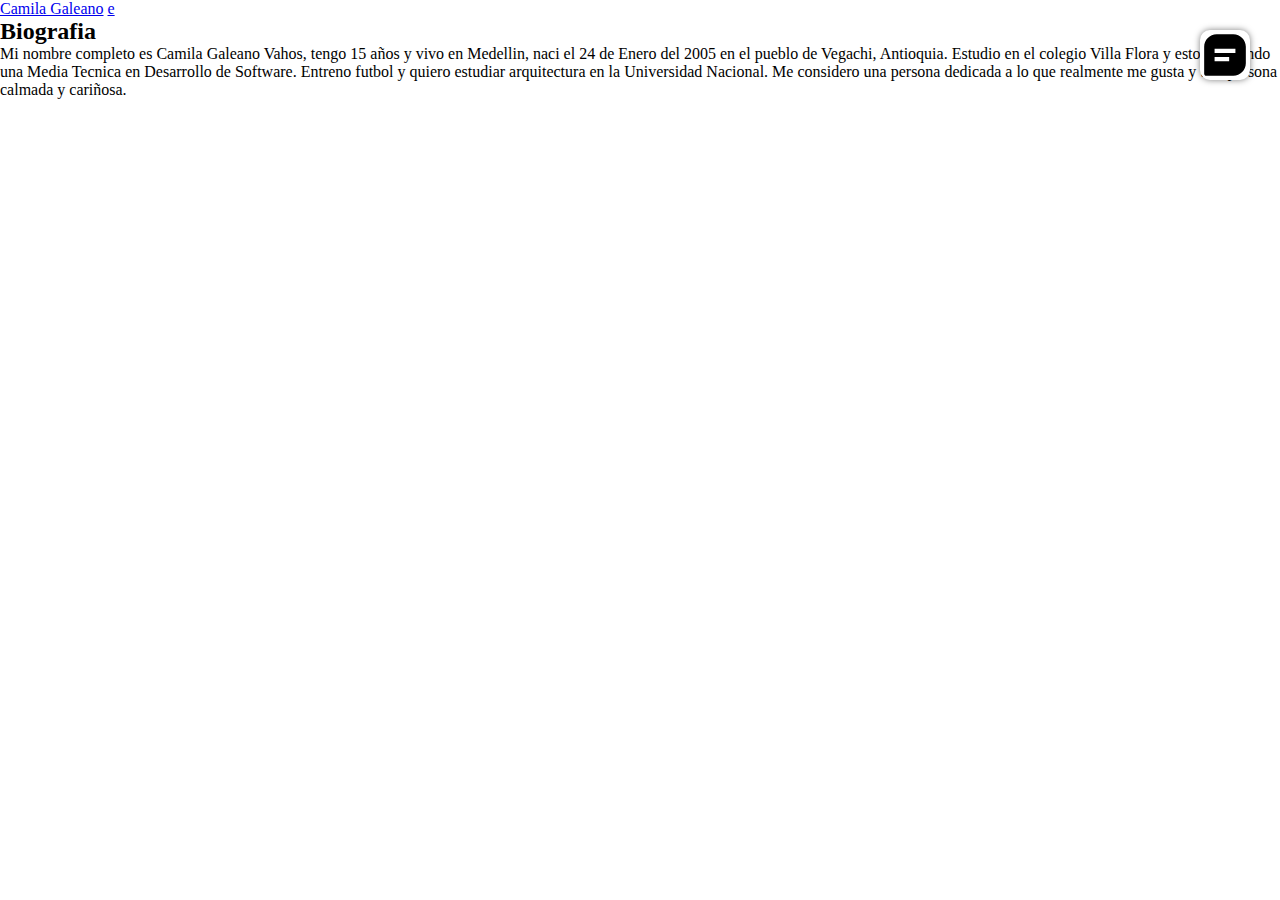
<file: camilaGV.html>
<!DOCTYPE html>
<html>
	<head>
		<meta charset="utf-8">
		<meta http-equiv="X-UA-Compatible" content="IE=edge">
		<title>Camila Galeano</title>
		<link rel="stylesheet" href="css/camilaG.css">
		<link href="https://fonts.googleapis.com/css2?family=Sansita+Swashed:wght@300;400;700&display=swap" rel="stylesheet">
		    <a href="camilaGV.html">Camila Galeano</a> <a href="#e">e</a> 
	</head>
	<body>
		<header class="cabez" id="inic">
			<img src="img/menu.svg" alt="" class="menu">
			<nav class="menu-navegacion">
				<a href="index.html"><h2>Inicio</h2></a>
				<a href="SamuelR.html">Samuel R</a> <!-- Samuel -->
				<a href="andresG.html">Andres FG</a> <!-- Godoy -->
				<a href="alejandroH.html">Alejandro H</a> <!-- Alejandro Henao -->
				<a href="CharlotteP.html">Charlotte P</a> <!-- Charlote -->
				<a href="camilaGV.html">Camila GV</a> <!-- Camila Galeano -->
			</nav>
			<section class="biografia" id="bio">
			    <h2 class="titulo">Biografia</h2>
			    <p class="descripcion">Mi nombre completo es Camila Galeano Vahos, tengo 15 años y vivo en Medellin, naci el 24 de Enero del 2005 en el pueblo de Vegachi, Antioquia. Estudio en el colegio Villa Flora y estoy haciendo una Media Tecnica en Desarrollo de Software. Entreno futbol y quiero estudiar arquitectura en la Universidad Nacional. Me considero una persona dedicada a lo que realmente me gusta y una persona calmada y cariñosa.</p>
			</section>
		</header>
		<script src="js/camilaG.js" type="text/javascript" charset="utf-8" async defer></script>
	</body>	
</html>
</file>
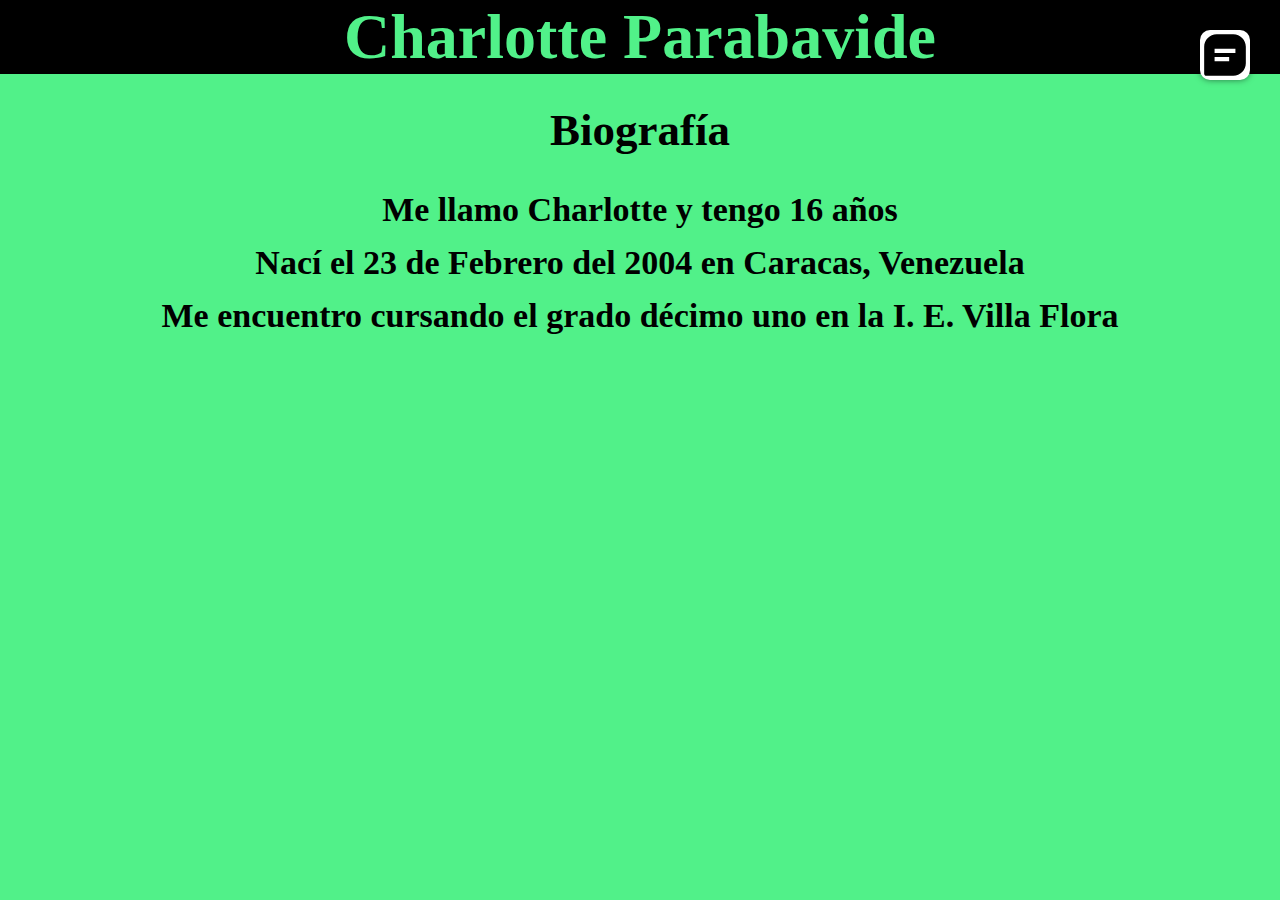
<file: CharlotteP.html>
<!DOCTYPE html>
<html>
	<head>
		<meta charset="utf-8">
		<meta http-equiv="X-UA-Compatible" content="IE=edge">
		<title>Charlotte Parabavide</title>
		<link rel="stylesheet" href="css/CharlotteP.css">
		<link href="https://fonts.googleapis.com/css2?family=Sansita+Swashed:wght@300;400;700&display=swap" rel="stylesheet">
	</head>
	<body>
		<header class="cabez" id="inic">
			<img src="img/menu.svg" alt="" class="menu">
			<nav class="menu-navegacion">
				<a href="index.html"><h2>Inicio</h2></a>
				<a href="SamuelR.html">Samuel R</a> <!-- Samuel -->
				<a href="andresG.html">Andres FG</a> <!-- Godoy -->
				<a href="alejandroH.html">Alejandro H</a> <!-- Alejandro Henao -->
				<a href="CharlotteP.html">Charlotte P</a> <!-- Charlote -->
				<a href="camilaGV.html">Camila GV</a> <!-- Camila Galeano -->
			</nav>
		</header>
		<section class="Intro">
			<h1 class="Titulo">Charlotte Parabavide</h1>
		</section>
		<section>
			<h2 class="Subt">Biografía</h2>
		</section>
		<section>
			<h3 class="Des">Me llamo Charlotte y tengo 16 años</h3>
			<h3 class="Des">Nací el 23 de Febrero del 2004 en Caracas, Venezuela</h3>
			<h3 class="Des">Me encuentro cursando el grado décimo uno en la I. E. Villa Flora</h3>
		</section>
		<script src="js/CharlotteP.js" type="text/javascript" charset="utf-8" async defer></script>
	</body>	
</html>
</file>
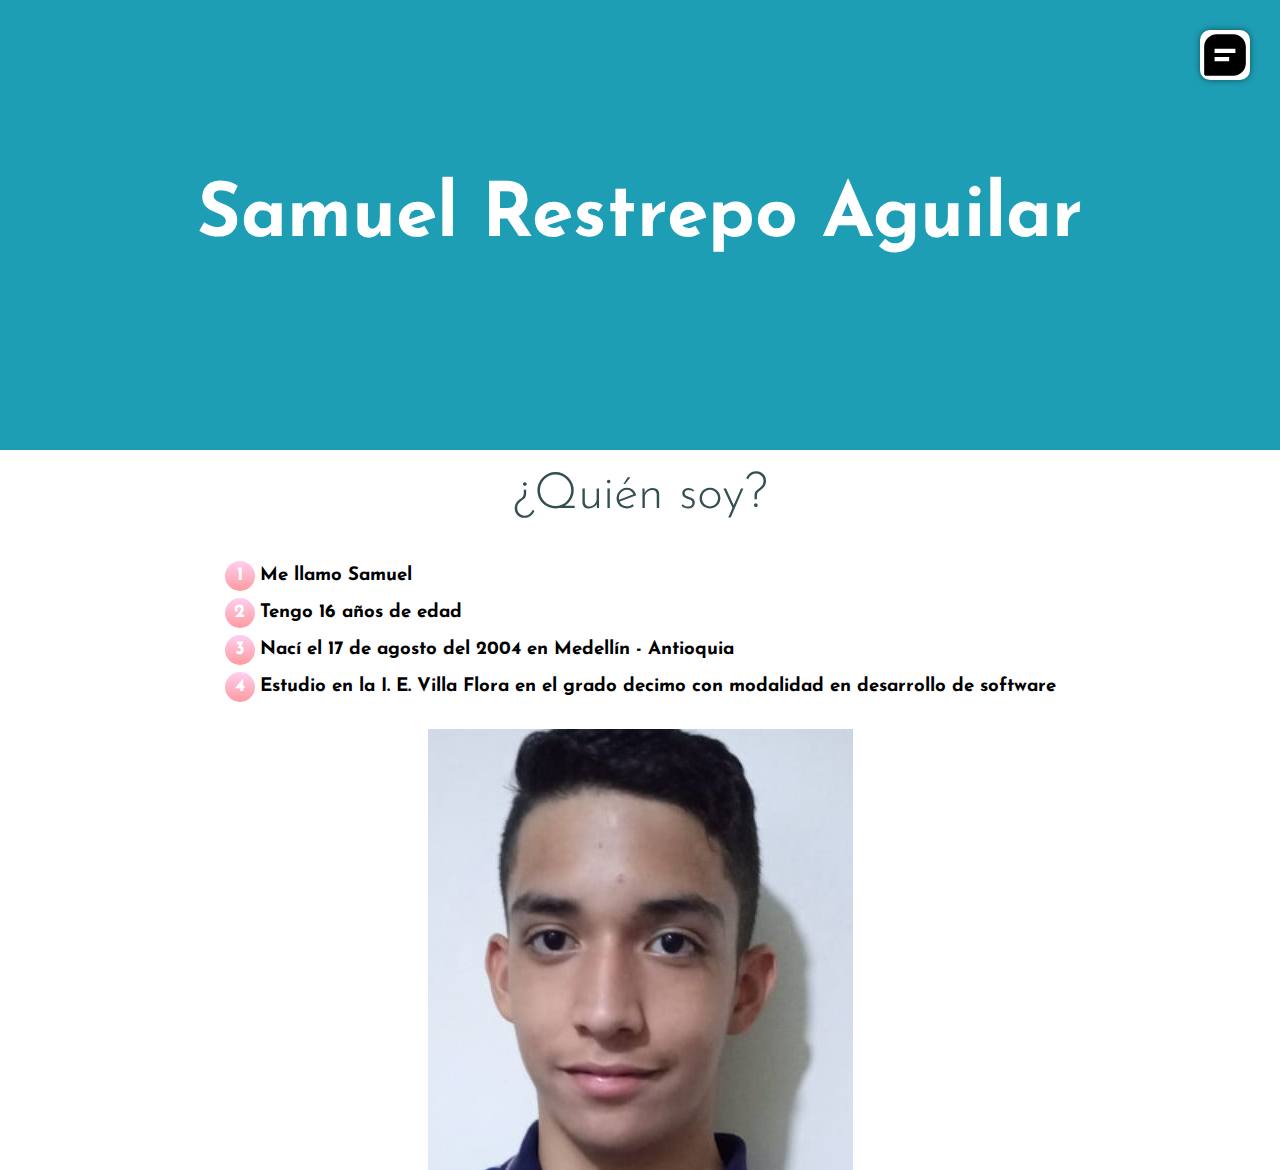
<file: SamuelR.html>
<!DOCTYPE html>
<html>
	<head>
		<meta charset="utf-8">
		<meta http-equiv="X-UA-Compatible" content="IE=edge">
		<title>Samuel Restrepo A</title>
		<link href="https://fonts.googleapis.com/css2?family=Josefin+Sans:ital,wght@1,300&display=swap" rel="stylesheet">
		<link href="https://fonts.googleapis.com/css2?family=Sansita+Swashed:wght@300;400;700&display=swap" rel="stylesheet">
		<link rel="stylesheet" href="css/estilosam.css">
	</head>
	<body>
		<header id="cabeza">
			<img src="img/menu.svg" alt="" class="menu">
			<nav class="menu-navegacion">
				<a href="index.html"><h2>Inicio</h2></a>
				<a href="SamuelR.html">Samuel R</a> <!-- Samuel -->
				<a href="andresG.html">Andres FG</a> <!-- Godoy -->
				<a href="alejandroH.html">Alejandro H</a> <!-- Alejandro Henao -->
				<a href="CharlotteP.html">Charlotte P</a> <!-- Charlote -->
				<a href="camilaGV.html">Camila GV</a> <!-- Camila Galeano -->	
			</nav>
			<section class="contenedor_head">
					<h1 class="titulo">Samuel Restrepo Aguilar</h1>
				</section>
		<main>
			<section class="introduccion" id="intro">
				<h2 class="subtitulo">¿Quién soy?</h2>
				<section class="descripcion">
					<h3 class="num-cual"><span class="num">1</span>Me llamo Samuel</h3>
					<h3 class="num-cual"><span class="num">2</span>Tengo 16 años de edad</h3>
					<h3 class="num-cual"><span class="num">3</span>Nací el 17 de agosto del 2004 en Medellín - Antioquia</h3>
					<h3 class="num-cual"><span class="num">4</span>Estudio en la I. E. Villa Flora en el grado decimo con modalidad en desarrollo de software</h3>
				</<section>
				<img id="yo" class="yo" src="img/b7477794-39a1-4f3d-9747-9a31cebef5ac.jpg">
			</section>
		</main>
		<script src="js/menusam.js" type="text/javascript"></script>
	</body>
</html>
</file>
<file: css/camilaG.css>
*{
	margin: 0px;
	padding: 0px;
	box-sizing: border-box;
}
.head{
	padding: 0;
	height: 100%;
	display: flex;
	justify-content: center;
	align-items: center;
	flex-direction: column;
	color: #fff;
}
.menu{
	width: 50px;
	height: 50px; 
	position: fixed;
	top: 30px; 
	right: 30px;
	background: #fff;
	cursor: pointer;
	border-radius: 10px;
	box-shadow: 0 0 6px rgba(0, 0, 0, 0.5);
}
.menu-navegacion{
	font-family: 'Sansita Swashed', cursive;
	font-size: 25px;
	position: fixed;
	top: 0;
	right: 0;
	width: 30vw;
	height: 100%;
	background-image: linear-gradient(135deg, #667eea 0%, #764ba2 100%);
	display: flex;
	flex-direction: column;
	justify-content: space-evenly;
	align-items: center;
	transform: translate(110%);
	box-shadow: 0 0 6px rgba(0, 0, 0, 0.5);
}
.spread{
	transform: translate(0);
}
.menu-navegacion a{
	color: #fff;
	text-decoration: none;
}
</file>
<file: css/CharlotteP.css>
*{
	margin: 0px;
	padding: 0px;
	box-sizing: border-box;
}
.head{
	padding: 0;
	height: 100%;
	display: flex;
	justify-content: center;
	align-items: center;
	flex-direction: column;
	color: #fff;
}
.menu{
	width: 50px;
	height: 50px; 
	position: fixed;
	top: 30px; 
	right: 30px;
	background: #fff;
	cursor: pointer;
	border-radius: 10px;
	box-shadow: 0 0 6px rgba(0, 0, 0, 0.5);
}
.menu-navegacion{
	font-family: 'Sansita Swashed', cursive;
	font-size: 25px;
	position: fixed;
	top: 0;
	right: 0;
	width: 30vw;
	height: 100%;
	background-image: linear-gradient(135deg, #667eea 0%, #764ba2 100%);
	display: flex;
	flex-direction: column;
	justify-content: space-evenly;
	align-items: center;
	transform: translate(110%);
	box-shadow: 0 0 6px rgba(0, 0, 0, 0.5);
}
.spread{
	transform: translate(0);
}
.menu-navegacion a{
	color: #fff;
	text-decoration: none;
}
body{
	background-color: #51F189; 
}
.Titulo{
	font-size: 64px;
	margin-bottom: 15px;
	text-align: center;
	color: #51F189;
	background-color: black;
}
.Subt{
	font-size: 45px;
	text-align: center;
	font-weight: 280px;
	margin-bottom: 35px;
	padding-top: 15px;
}
.Des{
	font-size:34px;
	margin-bottom: 15px;
	text-align: center;
}
</file>
<file: css/estilosam.css>
*{
	margin: 0px;
	padding: 0px;
	box-sizing: border-box;
}
body{
	font-family: 'Josefin Sans', italic;
}
header{
	height: 50vh; 
}
.contenedor_head{
	background-color: #1D9EB5;
	padding: 0;
	height: 100%;
	display: flex;
	justify-content: center;
	align-items: center;
	flex-direction: column;
	color: #fff;
}
.menu{
	width: 50px;
	height: 50px; 
	position: fixed;
	top: 30px; 
	right: 30px;
	background: #fff;
	cursor: pointer;
	border-radius: 10px;
	box-shadow: 0 0 6px rgba(0, 0, 0, 0.5);
}
.menu-navegacion{
	font-size: 25px;
	font-family: Sansita Swashed, cursive;
	position: fixed;
	top: 0;
	right: 0;
	width: 30vw;
	height: 100%;
	background-image: linear-gradient(135deg, #667eea 0%, #764ba2 100%);
	display: flex;
	flex-direction: column;
	justify-content: space-evenly;
	align-items: center;
	transform: translate(110%);
	box-shadow: 0 0 6px rgba(0, 0, 0, 0.5);
}
.spread{
	transform: translate(0);
}
.menu-navegacion a{
	color: #fff;
	text-decoration: none;
}
.titulo{
	font-size: 75px;
	margin-bottom: 15px;
}
.subtitulo{
	text-align: center;
	font-weight: 300;
	color: #354E52;
	margin-bottom: 40px;
	font-size: 50px;
	padding-top: 20px;
}
.introduccion{
	display: flex;
	justify-content: space-evenly;
	align-items: center;
	flex-wrap: wrap;
	flex-direction: column;
}
.num-cual{
	margin-bottom: 7px;
}
.num{
	display: inline-block;
	background-image: linear-gradient(to top, #ff9a9e 0%, #fecfef 99%, #fecfef 100%);
	width: 30px;
	height: 30px;
	color: #fff;
	text-align: center;
	border-radius: 50%;
	font-weight: 700px;
	line-height: 30px;
	margin-right: 5px;
}
.yo {
	display: block;
	padding-top: 20px;
	margin: auto;
}
</file>
